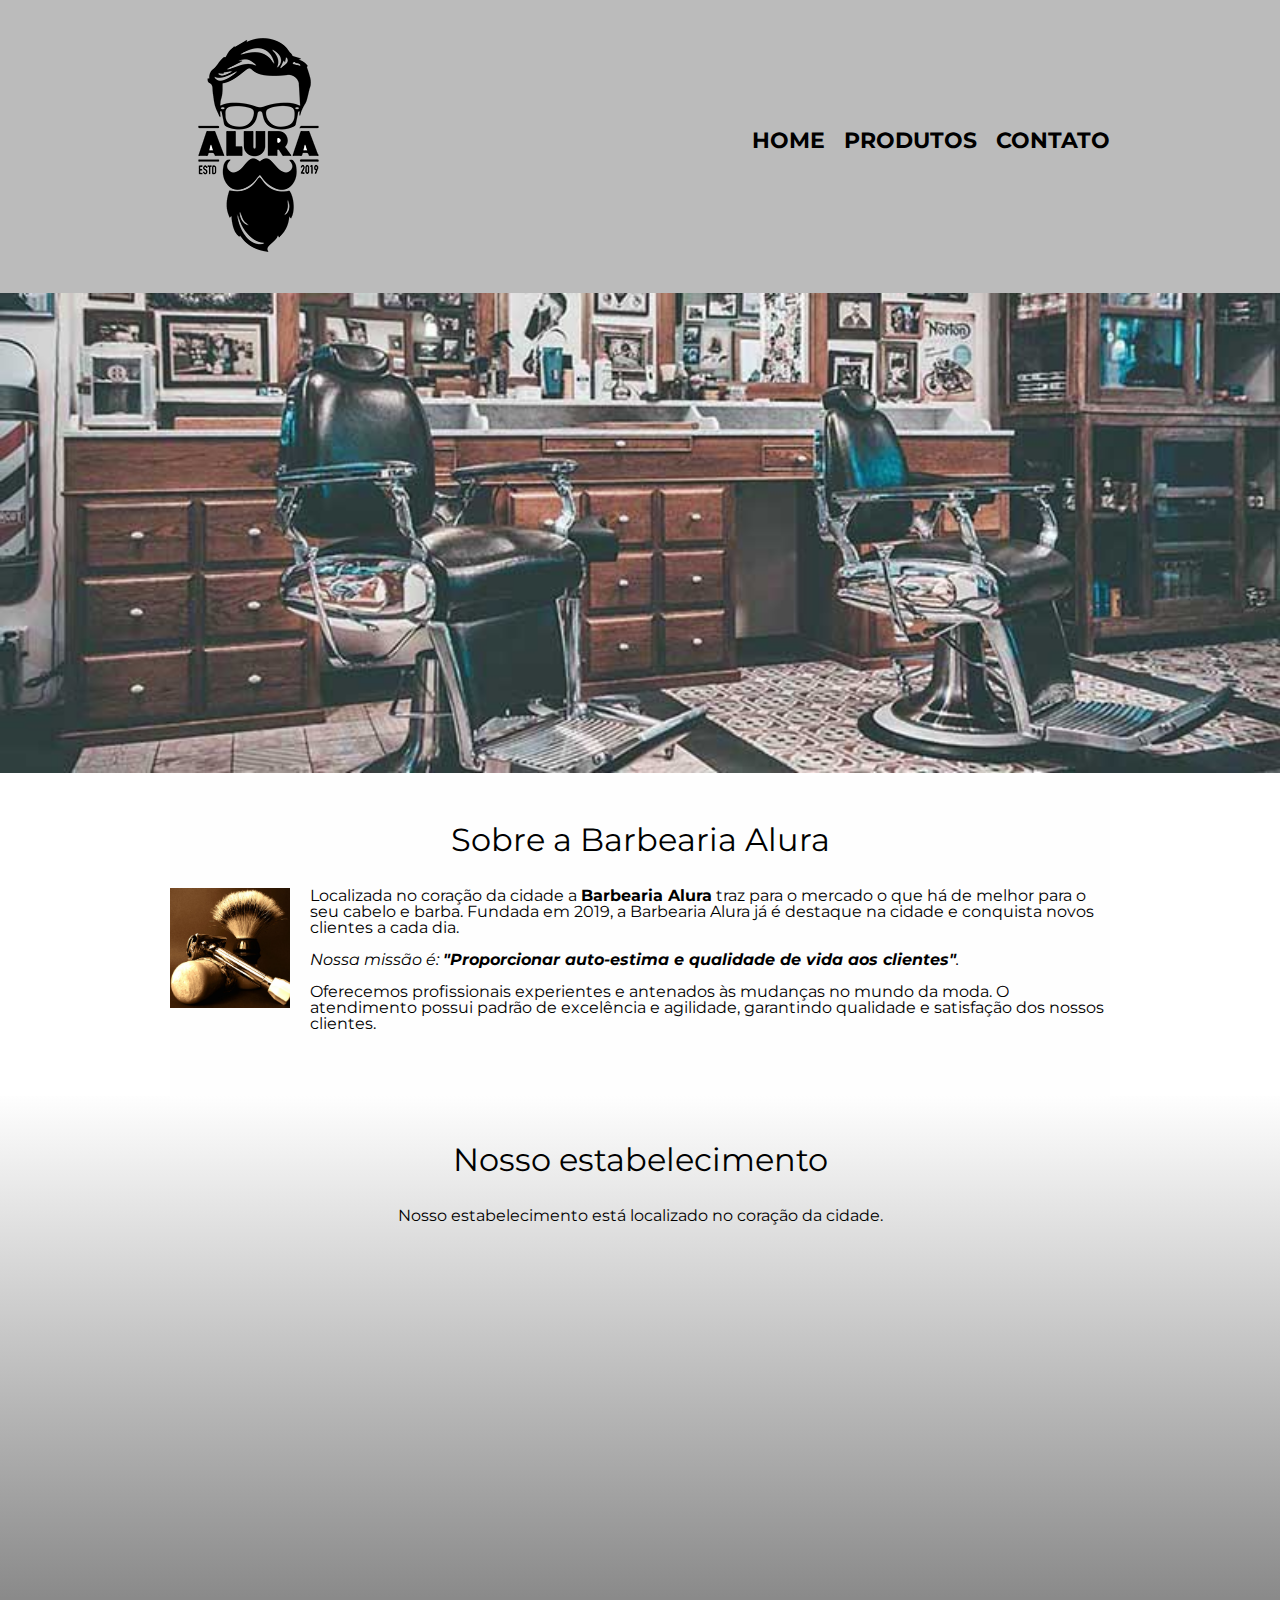
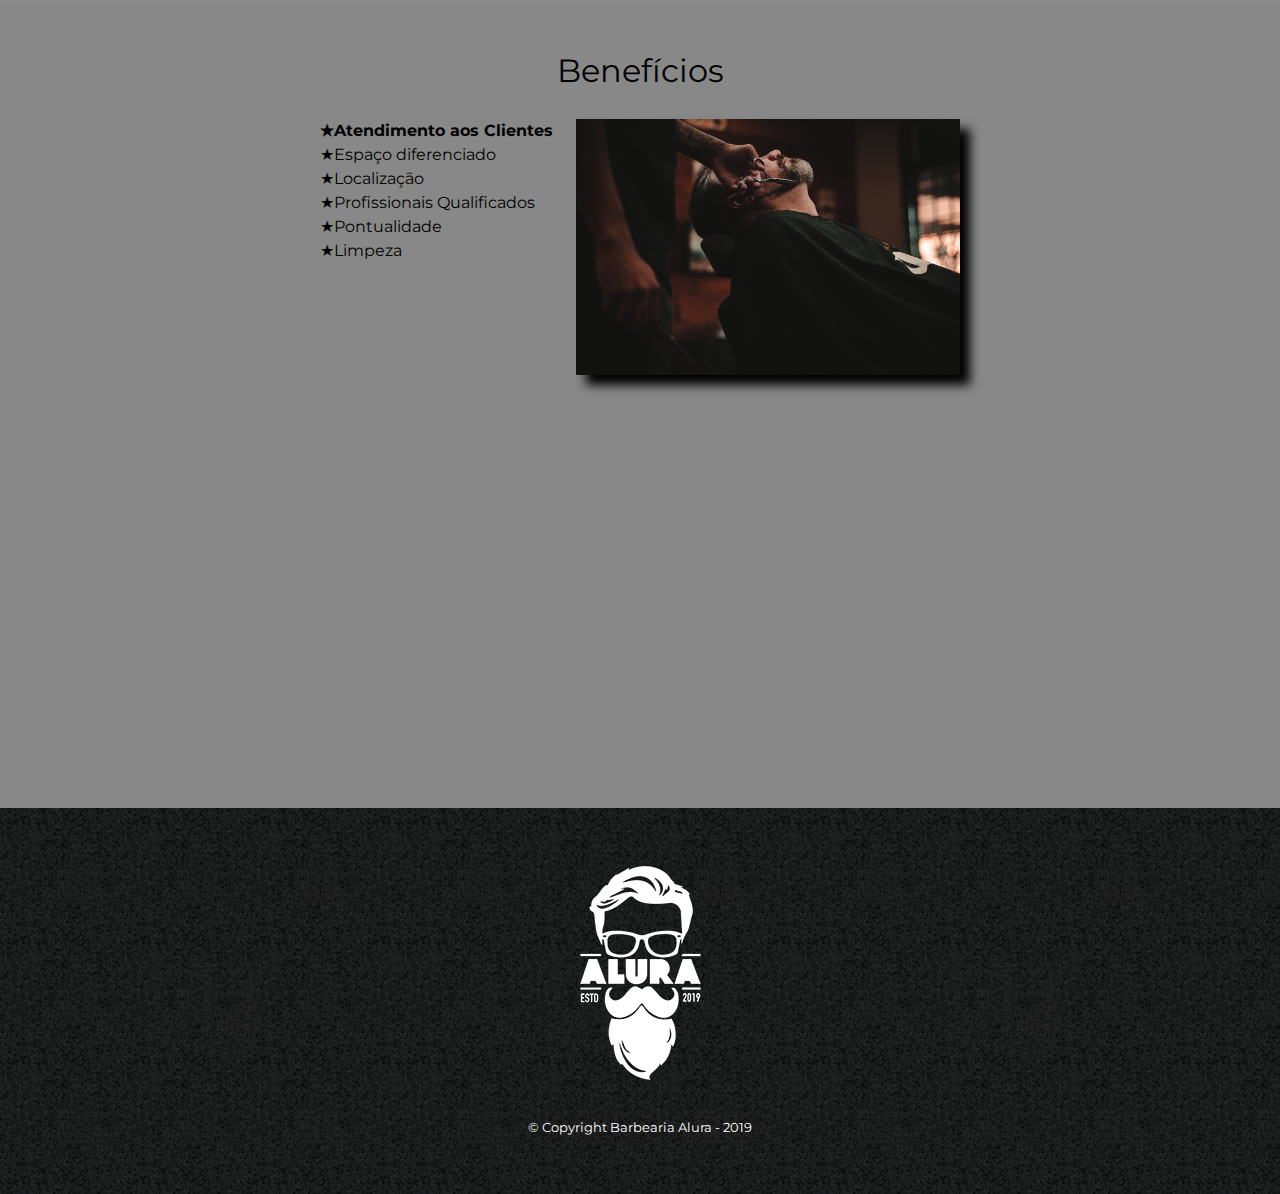
<file: index.html>
<!DOCTYPE html>
<html lang="pt-br">
	<head>
		<meta charset="UTF-8">
		<meta name="viewport" content="width=device-width">
		<title>Barbearia Alura</title>

		<link rel="stylesheet" href="reset.css">
		<link rel="stylesheet" href="style.css">
		<link href="https://fonts.googleapis.com/css?family=Montserrat&display=swap" rel="stylesheet">
	</head>

	<body>
		<header>
			<div class="caixa">
				<h1><img src="logo.png"></h1>

				<nav>
					<ul>
						<li><a href="index.html">Home</a></li>
						<li><a href="produtos.html">Produtos</a></li>
						<li><a href="contato.html">Contato</a></li>
					</ul>
				</nav>
			</div>
		</header>

		<img class="banner" src="banner.jpg">

		<main>
			<section class="principal">
				<h2 class="titulo-principal">Sobre a Barbearia Alura</h2>

				<img class="utensilios" src="utensilios.jpg" alt="Utensilios de um barbeiro.">
		 
				<p>Localizada no coração da cidade a <strong>Barbearia Alura</strong> traz para o mercado o que há de melhor para o seu cabelo e barba. Fundada em 2019, a Barbearia Alura já é destaque na cidade e conquista novos clientes a cada dia.</p>

				<p id="missao"><em>Nossa missão é: <strong>"Proporcionar auto-estima e qualidade de vida aos clientes"</strong>.</em></p>

				<p>Oferecemos profissionais experientes e antenados às mudanças no mundo da moda. O atendimento possui padrão de excelência e agilidade, garantindo qualidade e satisfação dos nossos clientes.</p>
			</section>

			
			<section class="mapa">
				<h3 class="titulo-principal">Nosso estabelecimento</h3>
				<p>Nosso estabelecimento está localizado no coração da cidade.</p>

				<div class="mapa-conteudo">
					<iframe src="https://www.google.com/maps/embed?pb=!1m18!1m12!1m3!1d3656.4483278365396!2d-46.63466568562861!3d-23.588249068469487!2m3!1f0!2f0!3f0!3m2!1i1024!2i768!4f13.1!3m3!1m2!1s0x94ce5a2b2ed7f3a1%3A0xab35da2f5ca62674!2sCaelum!5e0!3m2!1spt-BR!2sbr!4v1568814489656!5m2!1spt-BR!2sbr" width="100%" height="300" frameborder="0" style="border:0;" allowfullscreen=""></iframe>
				</div>
			</section>
			

			<section class="beneficios">
				<h3 class="titulo-principal">Benefícios</h3>
				<div class="conteudo-beneficios">
					<ul class="lista-beneficios">
						<li class="itens">Atendimento aos Clientes</li>
						<li class="itens">Espaço diferenciado</li>
						<li class="itens">Localização</li>
						<li class="itens">Profissionais Qualificados</li>
						<li class="itens">Pontualidade</li>
						<li class="itens">Limpeza</li>
					</ul><img src="beneficios.jpg" class="imagem-beneficios">
				</div>

				<div class="video">
					<iframe width="100%" height="315" src="https://www.youtube.com/embed/wcVVXUV0YUY" frameborder="0" allow="accelerometer; autoplay; encrypted-media; gyroscope; picture-in-picture" allowfullscreen></iframe>
				</div>
			</section>
		</main>

		<footer>
			<img src="logo-branco.png">
			<p class="copyright">&copy; Copyright Barbearia Alura - 2019</p>
		</footer>
	</body>
</html>
</file>
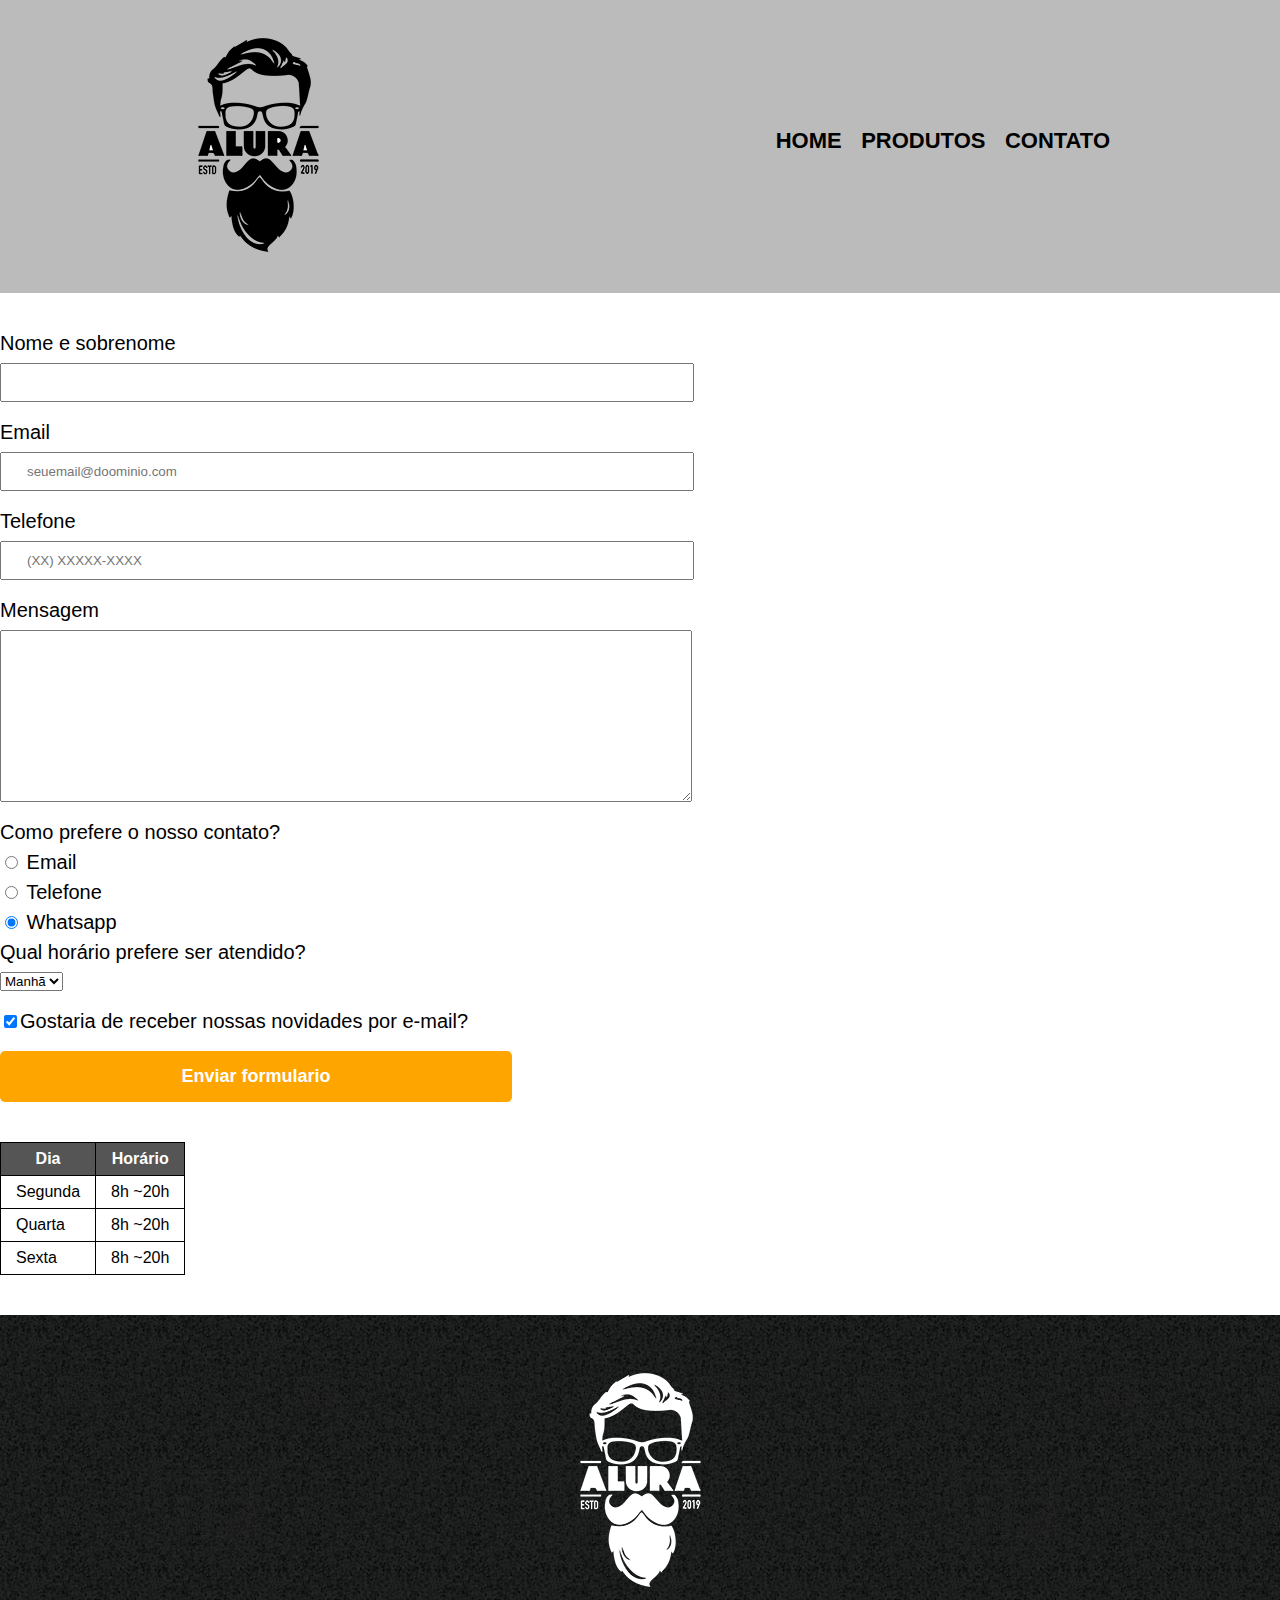
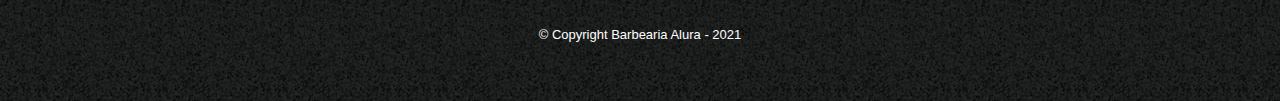
<file: contato.html>
<!DOCTYPE html>
<html lang="pt-br">
    <head>
        <meta charset="UTF-8">
        <meta name="viewport" content="width=device-width">
        <title>Produtos - Barbearia Alura</title>
        <link rel="stylesheet" href="reset.css">
        <link rel="stylesheet" href="style.css">
    </head>
    <body>
        <header>
            <div class="caixa">
                <h1><img src="logo.png" alt="Logo da Barbearia Alura"></h1>
                <nav>
                    <ul>
                        <li><a href="index.html">Home</a></li>
                        <li><a href="produtos.html">Produtos</a></li>
                        <li><a href="contato.html">Contato</a></li>
                    </ul>
                </nav>
            </div>
        </header>

        <main>
            <form>
                <label for="nomesobrenome">Nome e sobrenome</label>
                <input type="text" id="nomesobrenome" class="input-padrao" required>

                <label for="email">Email</label>
                <input type="email" id="email" class="input-padrao" required placeholder="seuemail@doominio.com">

                <label for="telefone">Telefone</label>
                <input type="tel" id="telefone" class="input-padrao" required placeholder="(XX) XXXXX-XXXX">
                
                <label for="mensagem">Mensagem</label>
                <textarea cols="70" rows="10" id="mensagem" class="input-padrao" required></textarea>

                <fieldset>
                    <legend>Como prefere o nosso contato?</legend>
                    <label for="radio-email"><input type="radio" name="contato" value="email" id="radio-email"> Email</label>
                    
                    <label for="radio-telefone"><input type="radio" name="contato" value="telefone" id="radio-telefone"> Telefone</label>
                    
                    <label for="radio-whatsapp"><input type="radio" name="contato" value="whatsapp" id="radio-whatsapp" checked> Whatsapp</label>
                    
                </fieldset>

                <fieldset>
                <legend>Qual horário prefere ser atendido?</legend>
                    <select>
                        <option>Manhã</option>
                        <option>Tarde</option>
                        <option>Noite</option>
                    </select>
                </fieldset>

                <label class="checkbox"><input type="checkbox" checked>Gostaria de receber nossas novidades por e-mail?</label>
                
                <input type="submit" value="Enviar formulario" class="enviar">
            </form>

            <table>
                <thead>
                    <tr>
                        <th>Dia</th>
                        <th>Horário</th>
                    </tr>
                </thead>
                <tbody>
                    <tr>
                        <td>Segunda</td>
                        <td>8h ~20h</td>
                    </tr>
                    <tr>
                        <td>Quarta</td>
                        <td>8h ~20h</td>
                    </tr>
                    <tr>
                        <td>Sexta</td>
                        <td>8h ~20h</td>
                    </tr>
                </tbody>
                
            </table>
        </main>

        <footer>
            <img src="logo-branco.png" alt="Logo da Barbearia Alura">
            <p class="copyright">&copy; Copyright Barbearia Alura - 2021</p>
        </footer>
    </body>
</html>
</file>
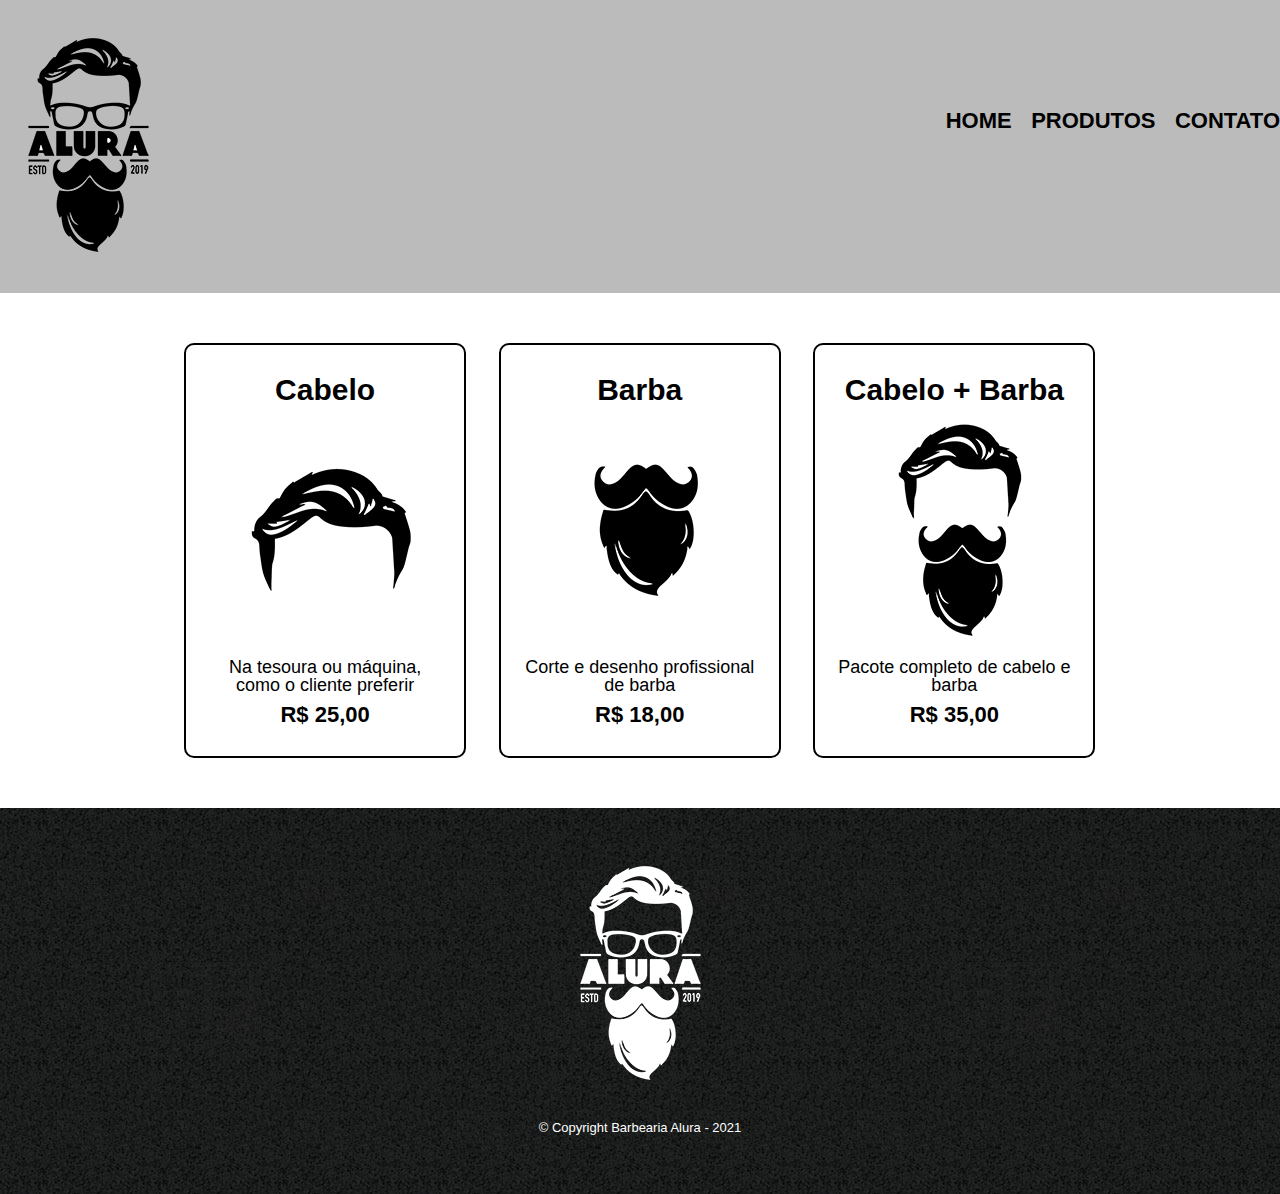
<file: produtos.html>
<!DOCTYPE html>
<html lang="pt-br">
    <head>
        <meta charset="UTF-8">
        <meta name="viewport" content="width=device-width">
        <title>Produtos - Barbearia Alura</title>
        <link rel="stylesheet" href="reset.css">
        <link rel="stylesheet" href="style.css">
    </head>
    <body>
        <header>
            <div class="caixa-produtos">
                <h1><img src="logo.png"></h1>
                <nav>
                    <ul>
                        <li><a href="index.html">Home</a></li>
                        <li><a href="produtos.html">Produtos</a></li>
                        <li><a href="contato.html">Contato</a></li>
                    </ul>
                </nav>
            </div>
        </header>

        <main>
            <ul class="produtos">
                <li>
                    <h2>Cabelo</h2>
                    <img src="cabelo.jpg">
                    <p class="produto-descricao">Na tesoura ou máquina, como o cliente preferir</p>
                    <p class="produto-preco">R$ 25,00</p>
                </li>
                <li>
                    <h2>Barba</h2>
                    <img src="barba.jpg">
                    <p class="produto-descricao">Corte e desenho profissional de barba</p>
                    <p class="produto-preco">R$ 18,00</p>
                </li>
                <li>
                    <h2>Cabelo + Barba</h2>
                    <img src="cabelo+barba.jpg">
                    <p class="produto-descricao">Pacote completo de cabelo e barba</p>
                    <p class="produto-preco">R$ 35,00</p>
                </li>
            </ul>
        </main>

        <footer>
            <img src="logo-branco.png">
            <p class="copyright">&copy; Copyright Barbearia Alura - 2021</p>
        </footer>

    </body>
</html>
</file>
<file: style.css>
body {
    font-family: 'Montserrat', sans-serif;
}

header{
    background: #BBBBBB;
    padding: 20px 0;
}

.caixa{
    position: relative;
    width: 940px;
    margin: 0 auto;
}

nav {
    position: absolute;
    top: 110px;
    right: 0;
}

nav li{
    display: inline;
    margin: 0 0 0 15px;
} 

nav a{
    text-transform: uppercase;
    color: #000000;
    font-weight: bold;
    font-size: 22px;
    text-decoration: none;
}

nav a:hover {
    color: #C78C19;
    text-decoration: underline;
}

nav a:active{
    color: #088C19;
}

.produtos{
    width: 940px;
    margin: 0 auto;
    padding: 50px 0;
}

.produtos li {
	display: inline-block;
	text-align: center;
	width: 30%;
	vertical-align: top;
	margin: 0 1.5%;
	padding: 30px 20px;
	box-sizing: border-box;
	border: 2px solid #000000;
	border-radius: 10px;
}

.produtos li:hover{
    color: #C78C19;
    border-color: #C78C19;
}

.produtos li:active{
    border-color: #088C19;
}

.produtos li:hover h2{
    font-size: 34px;
}

.produtos h2{
    font-size: 30px;
    font-weight: bold;
}

.produto-descricao{
    font-size: 18px;
}

.produto-preco{
    font-size: 22px;
    font-weight: bold;
    margin-top: 10px;
}

footer {
    text-align: center;
    background: url("bg.jpg");
    padding: 40px 0;
}

.copyright{
    color: #FFFFFF;
    font-size: 13px;
    margin: 20px 0;
}

form{
    margin: 40px 0;
}

form label, form legend{
    display: block;
    font-size: 20px;
    margin: 0 0 10px;
}

.input-padrao{
    display: block;
    margin: 0 0 20px;
    padding: 10px 25px;
    width: 50%;
}

.checkbox{
    margin: 20px 0;
}

.enviar{
    width: 40%;
    padding: 15px 0;
    background: orange;
    color: white;
    font-weight: bold;
    font-size: 18px;
    border: none;
    border-radius: 5px;
    transition: 1s all;
    cursor: pointer;
}

.enviar:hover{
    background: darkorange;
    transform: scale(1.2);
}

table {
    margin: 20px 0 40px;
}

thead{
    background: #555555;
    color: white;
    font-weight: bold;
}

td, th{
    border: 1px solid #000000;
    padding: 8px 15px;
}

/* CSS da página inicial */

.banner {
    width:100%
}

.titulo-principal{
    text-align: center;
    font-size: 2em;
    margin: 0 0 1em;
    clear: left;
}


.principal{
    width: 940px;
    margin: 0 auto;
    padding: 3em 0;
    background: #FEFEFE;
}

.principal p{
    margin: 0 0 1em;
}

.principal strong{
    font-weight: bold;
}

.principal em{
    font-style: italic;
}

.utensilios{
    width: 120px;
    float: left;
    margin: 0 20px 20px 0;
}

.mapa{
    padding: 3em 0;
    background: linear-gradient(#FEFEFE, #888888);
}

.mapa-conteudo {
    width: 940px;
    margin: 0 auto;
}

.mapa p{
    margin: 0 0 2em;
    text-align: center;
}

.beneficios {
    padding: 3em 0;
    background: #888888;
}

.conteudo-beneficios {
    width: 640px;
    margin: 0 auto;
}

.lista-beneficios {
    width: 40%;
    display: inline-block;
    vertical-align: top;
}

.itens {
    line-height: 1.5;
}

.itens:first-child {
    font-weight: bold;
}

.itens:before {
    content: "★";
}

.imagem-beneficios{
    width: 60%;
    opacity: 1;
    transition: 400ms;
    box-shadow: 10px 10px 10px 0 #000000;
}

.imagem-beneficios:hover{
    opacity: 0.3;
}
.video{
    width: 560px;
    margin: 2em auto;
}

/*Parte responsiva*/

@media screen and (max-width: 480px) {
   .caixa, .principal, .conteudo-beneficios, .mapa-conteudo, .video, .produtos{
       width: auto;
   }
   h1 {
       text-align: center;
   }
   nav {
       position: static;
   }

   .lista-beneficios, .beneficios, .produtos li {
        width: 100%;
   }
}
</file>
